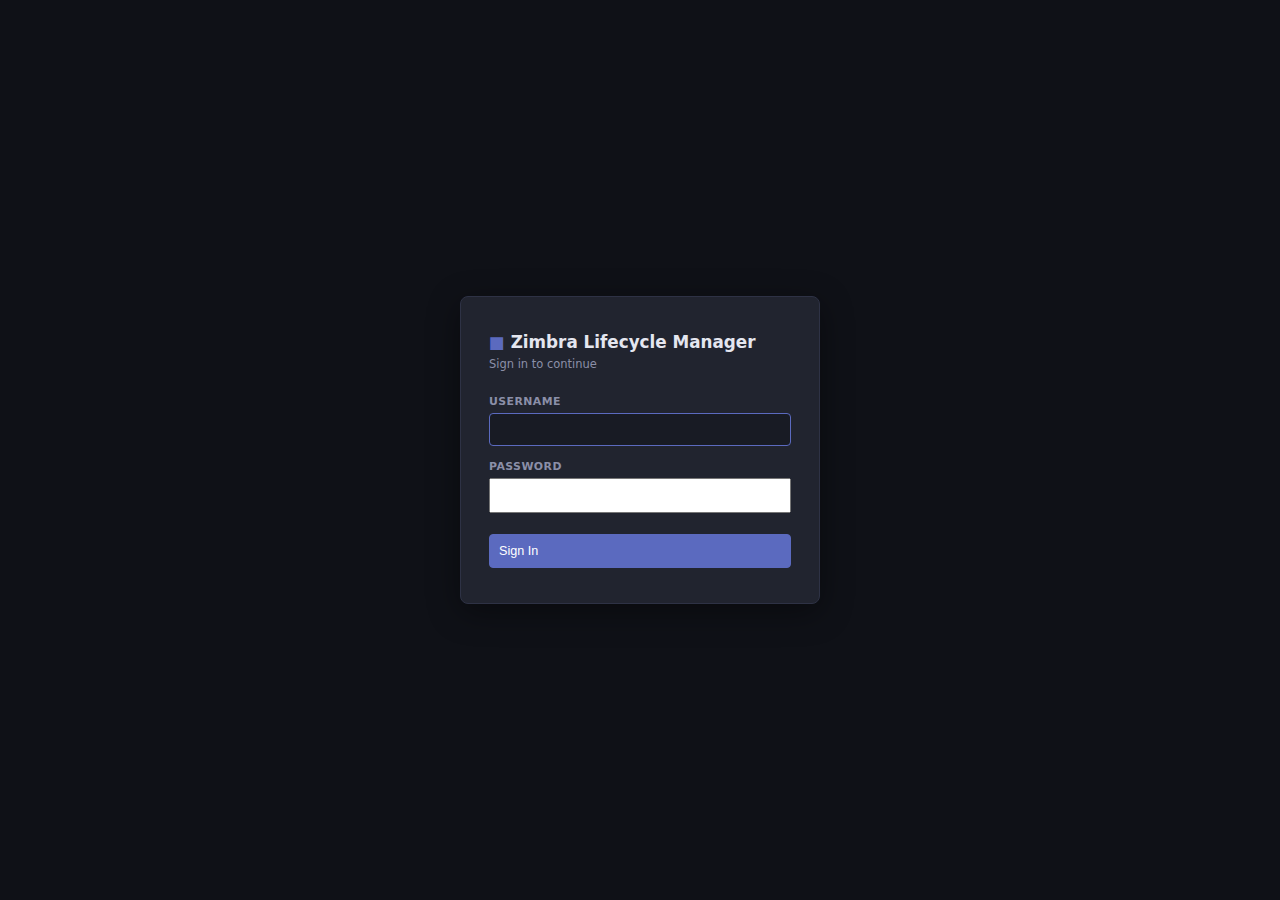
<file: static/login.html>
<!DOCTYPE html>
<html lang="en">
<head>
    <meta charset="UTF-8">
    <meta name="viewport" content="width=device-width, initial-scale=1.0">
    <title>Login - Zimbra Lifecycle Manager</title>
    <link rel="stylesheet" href="/static/css/style.css">
    <style>
        .login-wrap {
            display: flex;
            align-items: center;
            justify-content: center;
            min-height: 100vh;
        }
        .login-box {
            background: var(--bg-card);
            border: 1px solid var(--border);
            border-radius: var(--radius);
            padding: 2.5rem 2rem;
            width: 360px;
            box-shadow: 0 8px 32px rgba(0,0,0,.4);
        }
        .login-box h1 {
            font-size: 1.2rem;
            margin-bottom: .35rem;
        }
        .login-box h1 span { color: var(--accent); }
        .login-box .subtitle {
            color: var(--text-secondary);
            font-size: .82rem;
            margin-bottom: 1.75rem;
        }
        .form-group {
            margin-bottom: 1rem;
        }
        .form-group label {
            display: block;
            font-size: .78rem;
            font-weight: 600;
            text-transform: uppercase;
            letter-spacing: .04em;
            color: var(--text-secondary);
            margin-bottom: .35rem;
        }
        .form-group input {
            width: 100%;
            padding: .6rem .75rem;
            font-size: .9rem;
        }
        .login-btn {
            width: 100%;
            padding: .65rem;
            margin-top: .5rem;
            font-size: .9rem;
        }
        .login-error {
            background: var(--red-bg);
            color: var(--red);
            padding: .6rem .75rem;
            border-radius: var(--radius-sm);
            font-size: .82rem;
            margin-bottom: 1rem;
            display: none;
        }
    </style>
</head>
<body>
    <div class="login-wrap">
        <form class="login-box" id="loginForm" onsubmit="return doLogin(event)">
            <h1><span>&#9632;</span> Zimbra Lifecycle Manager</h1>
            <p class="subtitle">Sign in to continue</p>
            <div class="login-error" id="loginError"></div>
            <div class="form-group">
                <label for="username">Username</label>
                <input type="text" id="username" name="username" autocomplete="username" required autofocus>
            </div>
            <div class="form-group">
                <label for="password">Password</label>
                <input type="password" id="password" name="password" autocomplete="current-password" required>
            </div>
            <button type="submit" class="btn btn-primary login-btn" id="loginBtn">Sign In</button>
        </form>
    </div>
    <script>
        // If already logged in, redirect
        if (localStorage.getItem('token')) {
            window.location.href = '/';
        }

        async function doLogin(e) {
            e.preventDefault();
            const errEl = document.getElementById('loginError');
            const btn = document.getElementById('loginBtn');
            errEl.style.display = 'none';
            btn.disabled = true;
            btn.textContent = 'Signing in...';

            try {
                const resp = await fetch('/api/auth/login', {
                    method: 'POST',
                    headers: { 'Content-Type': 'application/json' },
                    body: JSON.stringify({
                        username: document.getElementById('username').value,
                        password: document.getElementById('password').value,
                    }),
                });
                const data = await resp.json();
                if (!resp.ok) {
                    throw new Error(data.detail || 'Login failed');
                }
                localStorage.setItem('token', data.token);
                localStorage.setItem('user', JSON.stringify(data.user));
                window.location.href = '/';
            } catch (err) {
                errEl.textContent = err.message;
                errEl.style.display = 'block';
            }
            btn.disabled = false;
            btn.textContent = 'Sign In';
        }
    </script>
</body>
</html>
</file>
<file: static/css/style.css>
/* Zimbra Lifecycle Manager - Dark Theme */
:root {
    --bg-primary: #0f1117;
    --bg-secondary: #1a1d27;
    --bg-card: #21242f;
    --bg-hover: #2a2d3a;
    --bg-input: #181b24;
    --border: #2e3245;
    --border-focus: #5b6abf;
    --text-primary: #e4e6ef;
    --text-secondary: #8b8fa8;
    --text-muted: #5c6077;
    --accent: #5b6abf;
    --accent-hover: #6e7dd4;
    --green: #34d399;
    --green-bg: rgba(52,211,153,.12);
    --yellow: #fbbf24;
    --yellow-bg: rgba(251,191,36,.12);
    --red: #f87171;
    --red-bg: rgba(248,113,113,.12);
    --orange: #fb923c;
    --orange-bg: rgba(251,146,60,.12);
    --blue: #60a5fa;
    --blue-bg: rgba(96,165,250,.12);
    --radius: 8px;
    --radius-sm: 4px;
    --shadow: 0 1px 3px rgba(0,0,0,.3);
}

* { margin:0; padding:0; box-sizing:border-box; }
html { font-size: 14px; }
body {
    font-family: -apple-system, BlinkMacSystemFont, 'Segoe UI', system-ui, sans-serif;
    background: var(--bg-primary);
    color: var(--text-primary);
    min-height: 100vh;
}

/* Layout */
.app-header {
    background: var(--bg-secondary);
    border-bottom: 1px solid var(--border);
    padding: .75rem 1.5rem;
    display: flex;
    align-items: center;
    justify-content: space-between;
    position: sticky;
    top: 0;
    z-index: 100;
}
.app-header h1 {
    font-size: 1.15rem;
    font-weight: 600;
    letter-spacing: -.01em;
}
.app-header h1 span { color: var(--accent); }

.header-actions { display: flex; gap: .5rem; align-items: center; }

.main-content { padding: 1.25rem 1.5rem; max-width: 1600px; margin: 0 auto; }

/* Navigation tabs */
.nav-tabs {
    display: flex;
    gap: 2px;
    background: var(--bg-secondary);
    border-radius: var(--radius);
    padding: 3px;
    margin-bottom: 1.25rem;
    width: fit-content;
}
.nav-tab {
    padding: .5rem 1rem;
    border-radius: 6px;
    border: none;
    background: transparent;
    color: var(--text-secondary);
    cursor: pointer;
    font-size: .85rem;
    font-weight: 500;
    transition: all .15s;
}
.nav-tab:hover { color: var(--text-primary); background: var(--bg-hover); }
.nav-tab.active { background: var(--accent); color: #fff; }

/* Stat cards */
.stats-grid {
    display: grid;
    grid-template-columns: repeat(auto-fit, minmax(180px, 1fr));
    gap: .75rem;
    margin-bottom: 1.25rem;
}
.stat-card {
    background: var(--bg-card);
    border: 1px solid var(--border);
    border-radius: var(--radius);
    padding: 1rem 1.15rem;
}
.stat-card .label {
    font-size: .75rem;
    text-transform: uppercase;
    letter-spacing: .05em;
    color: var(--text-secondary);
    margin-bottom: .35rem;
}
.stat-card .value {
    font-size: 1.65rem;
    font-weight: 700;
    line-height: 1.2;
}
.stat-card.green .value { color: var(--green); }
.stat-card.yellow .value { color: var(--yellow); }
.stat-card.red .value { color: var(--red); }
.stat-card.orange .value { color: var(--orange); }
.stat-card.blue .value { color: var(--blue); }

/* Toolbar */
.toolbar {
    display: flex;
    gap: .5rem;
    flex-wrap: wrap;
    align-items: center;
    margin-bottom: 1rem;
}
.toolbar-group {
    display: flex;
    gap: .35rem;
    align-items: center;
}

/* Form elements */
input[type="text"], input[type="search"], select {
    background: var(--bg-input);
    border: 1px solid var(--border);
    border-radius: var(--radius-sm);
    color: var(--text-primary);
    padding: .45rem .65rem;
    font-size: .85rem;
    outline: none;
    transition: border-color .15s;
}
input:focus, select:focus { border-color: var(--border-focus); }
select { cursor: pointer; }

.btn {
    display: inline-flex;
    align-items: center;
    gap: .35rem;
    padding: .45rem .85rem;
    border-radius: var(--radius-sm);
    border: 1px solid var(--border);
    background: var(--bg-card);
    color: var(--text-primary);
    font-size: .82rem;
    font-weight: 500;
    cursor: pointer;
    transition: all .15s;
    white-space: nowrap;
}
.btn:hover { background: var(--bg-hover); border-color: var(--border-focus); }
.btn:disabled { opacity:.4; cursor:not-allowed; }
.btn-primary { background: var(--accent); border-color: var(--accent); color:#fff; }
.btn-primary:hover { background: var(--accent-hover); }
.btn-danger { background: var(--red); border-color: var(--red); color:#fff; }
.btn-danger:hover { background: #e25555; }
.btn-warning { background: var(--yellow); border-color: var(--yellow); color:#000; }
.btn-warning:hover { background: #e5ab1c; }
.btn-sm { padding: .3rem .6rem; font-size: .78rem; }

/* Table */
.table-wrap {
    background: var(--bg-card);
    border: 1px solid var(--border);
    border-radius: var(--radius);
    overflow: hidden;
}
table {
    width: 100%;
    border-collapse: collapse;
}
thead { background: var(--bg-secondary); }
th {
    text-align: left;
    padding: .6rem .75rem;
    font-size: .75rem;
    font-weight: 600;
    text-transform: uppercase;
    letter-spacing: .04em;
    color: var(--text-secondary);
    border-bottom: 1px solid var(--border);
    cursor: pointer;
    user-select: none;
    white-space: nowrap;
}
th:hover { color: var(--text-primary); }
th .sort-icon { font-size: .65rem; margin-left: .25rem; }
td {
    padding: .55rem .75rem;
    border-bottom: 1px solid var(--border);
    font-size: .84rem;
    vertical-align: middle;
}
tr:last-child td { border-bottom: none; }
tr:hover td { background: var(--bg-hover); }

.email-cell { font-weight: 500; }
.domain-cell { color: var(--text-secondary); }

/* Status badges */
.badge {
    display: inline-flex;
    align-items: center;
    padding: .15rem .55rem;
    border-radius: 12px;
    font-size: .75rem;
    font-weight: 600;
    letter-spacing: .02em;
}
.badge-active { background: var(--green-bg); color: var(--green); }
.badge-locked { background: var(--yellow-bg); color: var(--yellow); }
.badge-closed { background: var(--red-bg); color: var(--red); }
.badge-maintenance { background: var(--orange-bg); color: var(--orange); }

.fwd-badge {
    display: inline-flex;
    align-items: center;
    gap: .25rem;
    font-size: .78rem;
    color: var(--blue);
}

/* Pagination */
.pagination {
    display: flex;
    align-items: center;
    justify-content: space-between;
    padding: .65rem .75rem;
    border-top: 1px solid var(--border);
    font-size: .82rem;
    color: var(--text-secondary);
}
.pagination-btns { display: flex; gap: .25rem; }
.page-btn {
    padding: .3rem .55rem;
    border-radius: var(--radius-sm);
    border: 1px solid var(--border);
    background: var(--bg-secondary);
    color: var(--text-secondary);
    cursor: pointer;
    font-size: .78rem;
}
.page-btn:hover { border-color: var(--border-focus); color: var(--text-primary); }
.page-btn.active { background: var(--accent); border-color: var(--accent); color:#fff; }
.page-btn:disabled { opacity:.3; cursor:not-allowed; }

/* Modal */
.modal-overlay {
    position: fixed;
    inset: 0;
    background: rgba(0,0,0,.6);
    display: flex;
    align-items: center;
    justify-content: center;
    z-index: 200;
}
.modal {
    background: var(--bg-card);
    border: 1px solid var(--border);
    border-radius: var(--radius);
    padding: 1.5rem;
    min-width: 400px;
    max-width: 550px;
    box-shadow: 0 8px 32px rgba(0,0,0,.4);
}
.modal h3 { margin-bottom: 1rem; font-size: 1.05rem; }
.modal p { color: var(--text-secondary); margin-bottom: 1rem; line-height: 1.5; }
.modal-actions { display: flex; gap: .5rem; justify-content: flex-end; margin-top: 1.25rem; }

/* Toast notifications */
.toast-container {
    position: fixed;
    top: 1rem;
    right: 1rem;
    z-index: 300;
    display: flex;
    flex-direction: column;
    gap: .5rem;
}
.toast {
    background: var(--bg-card);
    border: 1px solid var(--border);
    border-radius: var(--radius);
    padding: .75rem 1rem;
    min-width: 280px;
    box-shadow: 0 4px 16px rgba(0,0,0,.3);
    animation: slideIn .2s ease;
    display: flex;
    justify-content: space-between;
    align-items: center;
}
.toast.success { border-left: 3px solid var(--green); }
.toast.error { border-left: 3px solid var(--red); }
.toast.warning { border-left: 3px solid var(--yellow); }
.toast-close {
    background: none;
    border: none;
    color: var(--text-muted);
    cursor: pointer;
    font-size: 1.1rem;
    padding: 0 0 0 .75rem;
}

@keyframes slideIn {
    from { opacity:0; transform:translateX(30px); }
    to { opacity:1; transform:translateX(0); }
}

/* Audit log */
.log-action { font-weight: 500; }
.log-arrow { color: var(--text-muted); margin: 0 .35rem; }

/* Spinner */
.spinner {
    display: inline-block;
    width: 16px;
    height: 16px;
    border: 2px solid var(--border);
    border-top-color: var(--accent);
    border-radius: 50%;
    animation: spin .6s linear infinite;
}
@keyframes spin { to { transform: rotate(360deg); } }

/* Empty state */
.empty-state {
    text-align: center;
    padding: 3rem 1rem;
    color: var(--text-muted);
}
.empty-state p { font-size: .95rem; }

/* Responsive */
@media (max-width: 768px) {
    .main-content { padding: 1rem; }
    .stats-grid { grid-template-columns: repeat(2, 1fr); }
    .toolbar { flex-direction: column; align-items: stretch; }
}

/* Scrollbar */
::-webkit-scrollbar { width: 6px; height: 6px; }
::-webkit-scrollbar-track { background: var(--bg-primary); }
::-webkit-scrollbar-thumb { background: var(--border); border-radius: 3px; }
::-webkit-scrollbar-thumb:hover { background: var(--text-muted); }

/* Account detail panel */
.detail-row {
    display: flex;
    justify-content: space-between;
    padding: .45rem 0;
    border-bottom: 1px solid var(--border);
}
.detail-row:last-child { border-bottom: none; }
.detail-label { color: var(--text-secondary); font-size: .82rem; }
.detail-value { font-weight: 500; }
</file>
